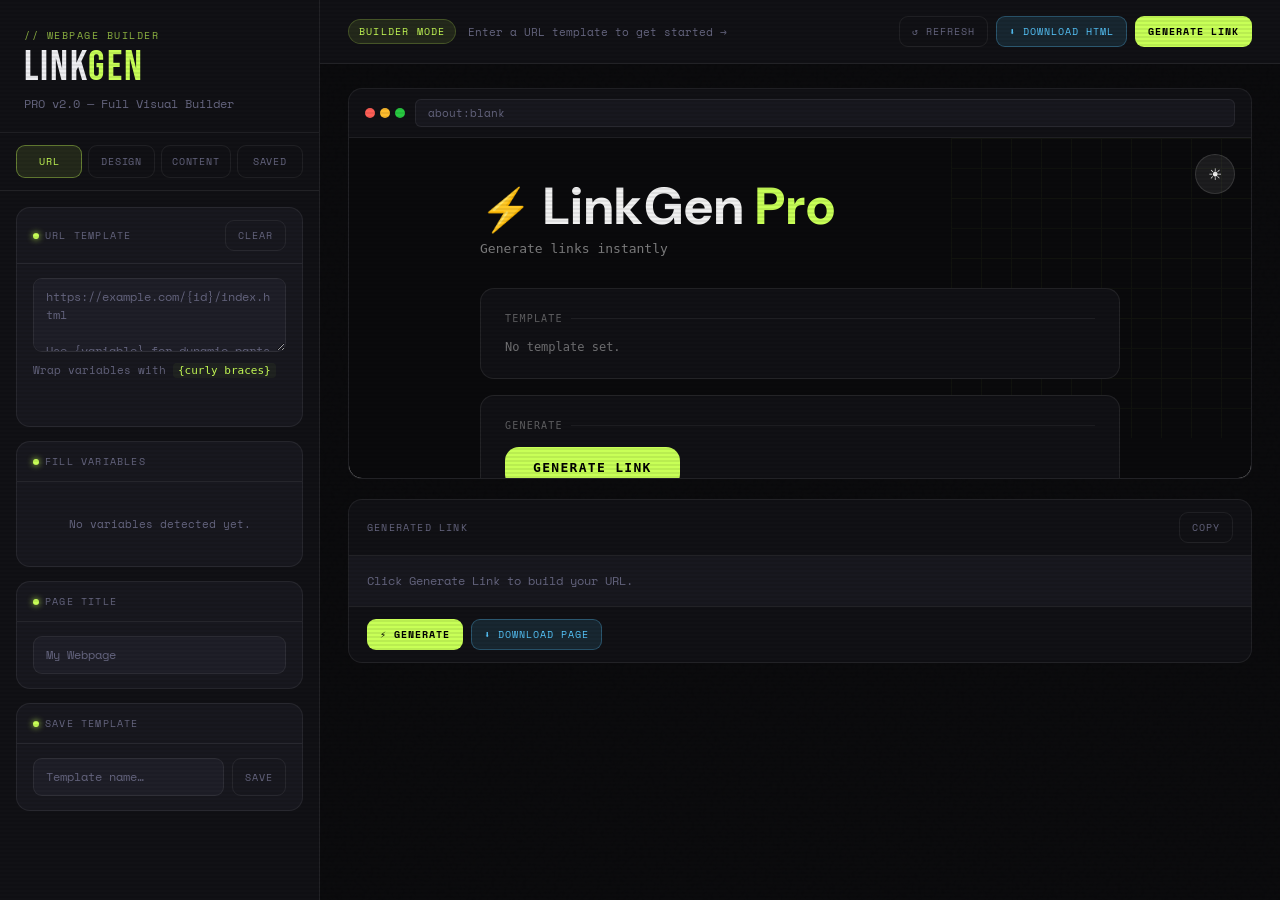
<file: index.html>
<!DOCTYPE html>
<html lang="en">
<head>
    <meta charset="UTF-8" />
    <meta name="viewport" content="width=device-width, initial-scale=1.0" />
    <title>LinkGen Pro — Webpage Builder</title>

    <!-- Google Fonts -->
    <link href="https://fonts.googleapis.com/css2?family=Space+Mono:wght@400;700&family=Bebas+Neue&family=DM+Sans:wght@300;400;500;600;700&display=swap" rel="stylesheet" />

    <!-- External CSS -->
    <link rel="stylesheet" href="styles.css" />
</head>
<body>

    <div class="app">

        <!-- ══════════════════ SIDEBAR ══════════════════ -->
        <aside class="sidebar">

            <div class="sidebar-logo">
                <div class="logo-tag">// Webpage Builder</div>
                <div class="logo-title">Link<span>Gen</span></div>
                <div class="logo-sub">PRO v2.0 — Full Visual Builder</div>
            </div>

            <!-- NAV TABS -->
            <nav class="nav-tabs">
                <button class="nav-tab active" data-panel="template">URL</button>
                <button class="nav-tab" data-panel="design">Design</button>
                <button class="nav-tab" data-panel="content">Content</button>
                <button class="nav-tab" data-panel="saved">Saved</button>
            </nav>

            <!-- ── PANEL: URL TEMPLATE ── -->
            <div class="panel active" id="panel-template">
                <div class="panel-scroll">

                    <div class="card">
                        <div class="card-header">
                            <div class="card-title"><span class="dot"></span> URL Template</div>
                            <button class="btn btn-ghost btn-sm" id="clearTplBtn">Clear</button>
                        </div>
                        <div class="card-body">
                            <textarea id="templateInput" rows="3" placeholder="https://example.com/{id}/index.html&#10;&#10;Use {variable} for dynamic parts"></textarea>
                            <div class="hint" style="font-family:var(--mono);font-size:11px;color:var(--muted);">
                                Wrap variables with <code style="color:var(--accent);background:var(--accent-dim2);padding:1px 5px;border-radius:4px;">{curly braces}</code>
                            </div>
                            <div class="var-pills" id="varPills"></div>
                        </div>
                    </div>

                    <div class="card">
                        <div class="card-header">
                            <div class="card-title"><span class="dot"></span> Fill Variables</div>
                        </div>
                        <div class="card-body">
                            <div class="field-list" id="fieldList">
                                <div class="empty">No variables detected yet.</div>
                            </div>
                        </div>
                    </div>

                    <div class="card">
                        <div class="card-header">
                            <div class="card-title"><span class="dot"></span> Page Title</div>
                        </div>
                        <div class="card-body">
                            <input type="text" id="pageTitleInput" placeholder="My Webpage" />
                        </div>
                    </div>

                    <div class="card">
                        <div class="card-header">
                            <div class="card-title"><span class="dot"></span> Save Template</div>
                        </div>
                        <div class="card-body">
                            <div style="display:flex;gap:8px;">
                                <input type="text" id="saveName" placeholder="Template name…" style="flex:1;" />
                                <button class="btn btn-ghost btn-sm" id="saveTplBtn">Save</button>
                            </div>
                        </div>
                    </div>

                </div>
            </div>

            <!-- ── PANEL: DESIGN ── -->
            <div class="panel" id="panel-design">
                <div class="tab-btn-group">
                    <button class="tab-btn active" data-sub="colors">Colors</button>
                    <button class="tab-btn" data-sub="typo">Type</button>
                    <button class="tab-btn" data-sub="layout">Layout</button>
                    <button class="tab-btn" data-sub="fx">FX</button>
                </div>
                <div class="panel-scroll" style="padding-top:0;">

                    <!-- Colors sub-panel -->
                    <div class="sub-panel active" id="sub-colors">
                        <div class="card">
                            <div class="card-header"><div class="card-title"><span class="dot"></span> Color Scheme</div></div>
                            <div class="card-body">
                                <div class="input-group">
                                    <label>Preset</label>
                                    <select id="colorPreset">
                                        <option value="custom">Custom</option>
                                        <option value="dark-neon">Dark Neon</option>
                                        <option value="midnight">Midnight Blue</option>
                                        <option value="light">Clean Light</option>
                                        <option value="warm">Warm Cream</option>
                                        <option value="crimson">Crimson Dark</option>
                                        <option value="forest">Forest Green</option>
                                        <option value="cyberpunk">Cyberpunk</option>
                                    </select>
                                </div>
                                <div class="input-group">
                                    <label>Background</label>
                                    <div class="color-row">
                                        <div class="color-swatch">
                                            <div class="color-swatch-preview" id="bgPreview"></div>
                                            <input type="color" id="bgColor" value="#0a0a0c" />
                                        </div>
                                        <input type="text" id="bgColorText" class="color-text" value="#0a0a0c" />
                                    </div>
                                </div>
                                <div class="input-group">
                                    <label>Accent Color</label>
                                    <div class="color-row">
                                        <div class="color-swatch">
                                            <div class="color-swatch-preview" id="accentPreview"></div>
                                            <input type="color" id="accentColor" value="#c8ff57" />
                                        </div>
                                        <input type="text" id="accentColorText" class="color-text" value="#c8ff57" />
                                    </div>
                                </div>
                                <div class="input-group">
                                    <label>Text Color</label>
                                    <div class="color-row">
                                        <div class="color-swatch">
                                            <div class="color-swatch-preview" id="textPreview"></div>
                                            <input type="color" id="textColor" value="#f0f0f0" />
                                        </div>
                                        <input type="text" id="textColorText" class="color-text" value="#f0f0f0" />
                                    </div>
                                </div>
                                <div class="input-group">
                                    <label>Card / Surface</label>
                                    <div class="color-row">
                                        <div class="color-swatch">
                                            <div class="color-swatch-preview" id="surfPreview"></div>
                                            <input type="color" id="surfColor" value="#111115" />
                                        </div>
                                        <input type="text" id="surfColorText" class="color-text" value="#111115" />
                                    </div>
                                </div>
                                <div class="input-group">
                                    <label>Button Text</label>
                                    <div class="color-row">
                                        <div class="color-swatch">
                                            <div class="color-swatch-preview" id="btnTextPreview"></div>
                                            <input type="color" id="btnTextColor" value="#000000" />
                                        </div>
                                        <input type="text" id="btnTextColorText" class="color-text" value="#000000" />
                                    </div>
                                </div>
                            </div>
                        </div>
                    </div>

                    <!-- Typography sub-panel -->
                    <div class="sub-panel" id="sub-typo">
                        <div class="card">
                            <div class="card-header"><div class="card-title"><span class="dot"></span> Typography</div></div>
                            <div class="card-body">
                                <div class="input-group">
                                    <label>Title Font</label>
                                    <select id="titleFont">
                                        <option value="'Bebas Neue', sans-serif">Bebas Neue (Display)</option>
                                        <option value="'Space Mono', monospace">Space Mono</option>
                                        <option value="'DM Sans', sans-serif" selected>DM Sans</option>
                                        <option value="Georgia, serif">Georgia</option>
                                        <option value="'Courier New', monospace">Courier New</option>
                                        <option value="Impact, sans-serif">Impact</option>
                                        <option value="'Arial Black', sans-serif">Arial Black</option>
                                    </select>
                                </div>
                                <div class="input-group">
                                    <label>Body Font</label>
                                    <select id="bodyFont">
                                        <option value="'DM Sans', sans-serif" selected>DM Sans</option>
                                        <option value="'Space Mono', monospace">Space Mono</option>
                                        <option value="Georgia, serif">Georgia</option>
                                        <option value="Arial, sans-serif">Arial</option>
                                        <option value="'Courier New', monospace">Courier New</option>
                                    </select>
                                </div>
                                <div class="input-group">
                                    <label>Title Size</label>
                                    <div class="range-row">
                                        <input type="range" id="titleSize" min="24" max="96" value="52" style="flex:1;" />
                                        <span class="range-val" id="titleSizeVal">52px</span>
                                    </div>
                                </div>
                                <div class="input-group">
                                    <label>Body Size</label>
                                    <div class="range-row">
                                        <input type="range" id="bodySize" min="12" max="24" value="16" style="flex:1;" />
                                        <span class="range-val" id="bodySizeVal">16px</span>
                                    </div>
                                </div>
                                <div class="input-group">
                                    <label>Letter Spacing</label>
                                    <div class="range-row">
                                        <input type="range" id="letterSpacing" min="0" max="20" value="2" style="flex:1;" />
                                        <span class="range-val" id="letterSpacingVal">0.02em</span>
                                    </div>
                                </div>
                            </div>
                        </div>
                    </div>

                    <!-- Layout sub-panel -->
                    <div class="sub-panel" id="sub-layout">
                        <div class="card">
                            <div class="card-header"><div class="card-title"><span class="dot"></span> Layout</div></div>
                            <div class="card-body">
                                <div class="input-group">
                                    <label>Card Style</label>
                                    <select id="cardStyle">
                                        <option value="modern">Modern Rounded</option>
                                        <option value="sharp">Sharp Edges</option>
                                        <option value="pill">Pill Inputs</option>
                                        <option value="brutal">Brutal Borders</option>
                                        <option value="glass">Glassmorphism</option>
                                    </select>
                                </div>
                                <div class="input-group">
                                    <label>Layout Width</label>
                                    <select id="layoutWidth">
                                        <option value="480px">Narrow (480px)</option>
                                        <option value="640px" selected>Normal (640px)</option>
                                        <option value="800px">Wide (800px)</option>
                                        <option value="100%">Full Width</option>
                                    </select>
                                </div>
                                <div class="input-group">
                                    <label>Padding</label>
                                    <div class="range-row">
                                        <input type="range" id="pagePad" min="16" max="80" value="40" style="flex:1;" />
                                        <span class="range-val" id="pagePadVal">40px</span>
                                    </div>
                                </div>
                                <div class="input-group">
                                    <label>Border Radius</label>
                                    <div class="range-row">
                                        <input type="range" id="borderRadius" min="0" max="30" value="14" style="flex:1;" />
                                        <span class="range-val" id="borderRadiusVal">14px</span>
                                    </div>
                                </div>
                                <div class="input-group">
                                    <label>Input Style</label>
                                    <select id="inputStyle">
                                        <option value="filled">Filled</option>
                                        <option value="outline">Outline Only</option>
                                        <option value="underline">Underline</option>
                                        <option value="glow">Glow Focus</option>
                                    </select>
                                </div>
                                <div class="input-group">
                                    <label>Button Shape</label>
                                    <select id="btnShape">
                                        <option value="rounded">Rounded</option>
                                        <option value="pill">Pill</option>
                                        <option value="sharp">Sharp</option>
                                    </select>
                                </div>
                            </div>
                        </div>
                    </div>

                    <!-- FX sub-panel -->
                    <div class="sub-panel" id="sub-fx">
                        <div class="card">
                            <div class="card-header"><div class="card-title"><span class="dot"></span> Visual Effects</div></div>
                            <div class="card-body">
                                <div class="toggle-row">
                                    <span class="toggle-label">Animated Background</span>
                                    <label class="toggle"><input type="checkbox" id="fxAnimBg" /><span class="toggle-track"></span></label>
                                </div>
                                <div class="toggle-row">
                                    <span class="toggle-label">Scanlines</span>
                                    <label class="toggle"><input type="checkbox" id="fxScanlines" /><span class="toggle-track"></span></label>
                                </div>
                                <div class="toggle-row">
                                    <span class="toggle-label">Glow Inputs</span>
                                    <label class="toggle"><input type="checkbox" id="fxGlowInputs" checked /><span class="toggle-track"></span></label>
                                </div>
                                <div class="toggle-row">
                                    <span class="toggle-label">Floating Labels</span>
                                    <label class="toggle"><input type="checkbox" id="fxFloatLabels" /><span class="toggle-track"></span></label>
                                </div>
                                <div class="toggle-row">
                                    <span class="toggle-label">Grid Decoration</span>
                                    <label class="toggle"><input type="checkbox" id="fxGrid" checked /><span class="toggle-track"></span></label>
                                </div>
                                <div class="toggle-row">
                                    <span class="toggle-label">Particle Effect</span>
                                    <label class="toggle"><input type="checkbox" id="fxParticles" /><span class="toggle-track"></span></label>
                                </div>
                                <div class="toggle-row">
                                    <span class="toggle-label">Fade-in Animation</span>
                                    <label class="toggle"><input type="checkbox" id="fxFadeIn" checked /><span class="toggle-track"></span></label>
                                </div>
                                <div class="toggle-row">
                                    <span class="toggle-label">Confetti on Generate</span>
                                    <label class="toggle"><input type="checkbox" id="fxConfetti" /><span class="toggle-track"></span></label>
                                </div>
                            </div>
                        </div>
                    </div>

                </div>
            </div>

            <!-- ── PANEL: CONTENT ── -->
            <div class="panel" id="panel-content">
                <div class="panel-scroll">

                    <div class="card">
                        <div class="card-header"><div class="card-title"><span class="dot"></span> Page Header</div></div>
                        <div class="card-body">
                            <div class="input-group"><label>Brand / App Name</label><input type="text" id="brandName" placeholder="LinkGen Pro" value="LinkGen Pro" /></div>
                            <div class="input-group"><label>Tagline</label><input type="text" id="tagline" placeholder="Generate links instantly" value="Generate links instantly" /></div>
                            <div class="input-group"><label>Show Logo Icon</label>
                                <select id="logoIcon">
                                    <option value="⚡">⚡ Lightning</option>
                                    <option value="🔗">🔗 Link</option>
                                    <option value="🚀">🚀 Rocket</option>
                                    <option value="✦">✦ Star</option>
                                    <option value="◈">◈ Diamond</option>
                                    <option value="none">None</option>
                                </select>
                            </div>
                        </div>
                    </div>

                    <div class="card">
                        <div class="card-header"><div class="card-title"><span class="dot"></span> Generate Button</div></div>
                        <div class="card-body">
                            <div class="input-group"><label>Button Label</label><input type="text" id="btnLabel" placeholder="Generate Link" value="Generate Link" /></div>
                            <div class="input-group"><label>Button Size</label>
                                <select id="btnSize">
                                    <option value="small">Small</option>
                                    <option value="medium" selected>Medium</option>
                                    <option value="large">Large</option>
                                    <option value="xl">XL Full Width</option>
                                </select>
                            </div>
                        </div>
                    </div>

                    <div class="card">
                        <div class="card-header"><div class="card-title"><span class="dot"></span> Extra Sections</div></div>
                        <div class="card-body">
                            <div class="toggle-row">
                                <span class="toggle-label">Show QR Code</span>
                                <label class="toggle"><input type="checkbox" id="showQR" checked /><span class="toggle-track"></span></label>
                            </div>
                            <div class="toggle-row">
                                <span class="toggle-label">Copy to Clipboard Btn</span>
                                <label class="toggle"><input type="checkbox" id="showCopy" checked /><span class="toggle-track"></span></label>
                            </div>
                            <div class="toggle-row">
                                <span class="toggle-label">Open in New Tab Btn</span>
                                <label class="toggle"><input type="checkbox" id="showOpen" checked /><span class="toggle-track"></span></label>
                            </div>
                            <div class="toggle-row">
                                <span class="toggle-label">Link History</span>
                                <label class="toggle"><input type="checkbox" id="showHistory" checked /><span class="toggle-track"></span></label>
                            </div>
                            <div class="toggle-row">
                                <span class="toggle-label">URL Validation</span>
                                <label class="toggle"><input type="checkbox" id="showValidation" checked /><span class="toggle-track"></span></label>
                            </div>
                            <div class="toggle-row">
                                <span class="toggle-label">Character Counter</span>
                                <label class="toggle"><input type="checkbox" id="showCharCount" /><span class="toggle-track"></span></label>
                            </div>
                            <div class="toggle-row">
                                <span class="toggle-label">Dark/Light Toggle</span>
                                <label class="toggle"><input type="checkbox" id="showThemeToggle" checked /><span class="toggle-track"></span></label>
                            </div>
                            <div class="toggle-row">
                                <span class="toggle-label">Footer Credits</span>
                                <label class="toggle"><input type="checkbox" id="showFooter" /><span class="toggle-track"></span></label>
                            </div>
                        </div>
                    </div>

                    <div class="card">
                        <div class="card-header"><div class="card-title"><span class="dot"></span> Custom Footer</div></div>
                        <div class="card-body">
                            <div class="input-group"><label>Footer Text</label><input type="text" id="footerText" placeholder="Made with LinkGen Pro" /></div>
                        </div>
                    </div>

                </div>
            </div>

            <!-- ── PANEL: SAVED ── -->
            <div class="panel" id="panel-saved">
                <div class="panel-scroll">

                    <div class="card">
                        <div class="card-header">
                            <div class="card-title"><span class="dot"></span> Saved Templates</div>
                            <button class="btn btn-ghost btn-sm" id="clearAllSavedBtn">Clear All</button>
                        </div>
                        <div class="card-body" id="savedList">
                            <div class="empty">No saved templates.</div>
                        </div>
                    </div>

                    <div class="card">
                        <div class="card-header">
                            <div class="card-title"><span class="dot"></span> History</div>
                            <button class="btn btn-ghost btn-sm" id="clearHistBtn">Clear</button>
                        </div>
                        <div class="card-body" id="historyList">
                            <div class="empty">No link history.</div>
                        </div>
                    </div>

                </div>
            </div>

        </aside>

        <!-- ══════════════════ MAIN AREA ══════════════════ -->
        <main class="main">

            <div class="topbar">
                <div class="topbar-left">
                    <div class="mode-badge">Builder Mode</div>
                    <div class="preview-label" id="previewLabel">Enter a URL template to get started →</div>
                </div>
                <div class="topbar-actions">
                    <button class="btn btn-ghost btn-sm" id="refreshPreviewBtn">↺ Refresh</button>
                    <button class="btn btn-blue btn-sm" id="downloadHtmlBtn">⬇ Download HTML</button>
                    <button class="btn btn-accent btn-sm" id="generateLinkBtn">Generate Link</button>
                </div>
            </div>

            <div class="preview-area">

                <!-- Live URL Preview -->
                <div class="live-preview-wrap">
                    <div class="preview-browser-bar">
                        <div class="browser-dots">
                            <div class="browser-dot"></div>
                            <div class="browser-dot"></div>
                            <div class="browser-dot"></div>
                        </div>
                        <div class="browser-url" id="browserUrl">about:blank</div>
                    </div>
                    <div class="preview-iframe-wrap">
                        <iframe id="previewFrame" sandbox="allow-scripts allow-same-origin" title="Live Preview"></iframe>
                    </div>
                </div>

                <!-- Output -->
                <div class="output-card">
                    <div class="output-header">
                        <div class="output-title">Generated Link</div>
                        <button class="btn btn-ghost btn-sm" id="copyLinkBtn">Copy</button>
                    </div>
                    <div class="output-link" id="outputLink">
                        <span style="color:var(--muted);font-size:12px;">Click Generate Link to build your URL.</span>
                        <div class="copy-overlay">Click to copy</div>
                    </div>
                    <div class="output-actions">
                        <button class="btn btn-accent btn-sm" id="generateLinkBtn2">⚡ Generate</button>
                        <button class="btn btn-ghost btn-sm" id="openLinkBtn" style="display:none;">↗ Open</button>
                        <button class="btn btn-ghost btn-sm" id="qrBtn" style="display:none;">QR Code</button>
                        <button class="btn btn-blue btn-sm" id="downloadHtmlBtn2">⬇ Download Page</button>
                    </div>
                </div>

                <!-- QR Code display -->
                <div id="qrSection" style="display:none;">
                    <div class="output-card">
                        <div class="output-header">
                            <div class="output-title">QR Code</div>
                            <button class="btn btn-ghost btn-sm" id="closeQrBtn">✕ Close</button>
                        </div>
                        <div style="padding:20px;text-align:center;">
                            <canvas id="qrCanvas" width="200" height="200" style="border-radius:8px;background:#fff;padding:10px;"></canvas>
                        </div>
                    </div>
                </div>

            </div>

        </main>

    </div>

    <!-- Toast -->
    <div class="toast" id="toast"></div>

    <!-- External JavaScript -->
    <script src="script.js"></script>
</body>
</html>
</file>
<file: styles.css>
/* ══════════════════════════════════════════════
   styles.css – LinkGen Pro
   ══════════════════════════════════════════════ */

*,
*::before,
*::after {
    box-sizing: border-box;
    margin: 0;
    padding: 0;
}

:root {
    --bg: #0a0a0c;
    --surface: #111115;
    --surface2: #18181f;
    --surface3: #1f1f28;
    --border: rgba(255, 255, 255, 0.07);
    --border-hover: rgba(255, 255, 255, 0.18);
    --text: #eeeef2;
    --muted: #666680;
    --accent: #c8ff57;
    --accent2: #57c8ff;
    --accent3: #ff57a8;
    --accent-dim: rgba(200, 255, 87, 0.1);
    --accent-dim2: rgba(200, 255, 87, 0.05);
    --danger: #ff4f4f;
    --success: #4fff9a;
    --radius: 14px;
    --radius-sm: 9px;
    --mono: 'Space Mono', monospace;
    --sans: 'DM Sans', sans-serif;
    --display: 'Bebas Neue', sans-serif;
}

body {
    background: var(--bg);
    color: var(--text);
    font-family: var(--sans);
    min-height: 100vh;
    overflow-x: hidden;
}

/* ─── SCANLINE OVERLAY ─── */
body::before {
    content: '';
    position: fixed;
    inset: 0;
    background: repeating-linear-gradient(0deg,
            transparent,
            transparent 2px,
            rgba(0, 0, 0, 0.07) 2px,
            rgba(0, 0, 0, 0.07) 4px);
    pointer-events: none;
    z-index: 9999;
}

/* ─── NOISE TEXTURE ─── */
body::after {
    content: '';
    position: fixed;
    inset: 0;
    background-image: url("data:image/svg+xml,%3Csvg viewBox='0 0 256 256' xmlns='http://www.w3.org/2000/svg'%3E%3Cfilter id='n'%3E%3CfeTurbulence type='fractalNoise' baseFrequency='0.9' numOctaves='4' stitchTiles='stitch'/%3E%3C/filter%3E%3Crect width='100%25' height='100%25' filter='url(%23n)' opacity='0.04'/%3E%3C/svg%3E");
    opacity: 0.4;
    pointer-events: none;
    z-index: 0;
}

/* ─── SIDEBAR LAYOUT ─── */
.app {
    display: grid;
    grid-template-columns: 320px 1fr;
    min-height: 100vh;
    position: relative;
    z-index: 1;
}

/* ─── SIDEBAR ─── */
.sidebar {
    background: var(--surface);
    border-right: 1px solid var(--border);
    display: flex;
    flex-direction: column;
    position: sticky;
    top: 0;
    height: 100vh;
    overflow-y: auto;
    scrollbar-width: thin;
    scrollbar-color: var(--surface3) transparent;
}

.sidebar-logo {
    padding: 28px 24px 20px;
    border-bottom: 1px solid var(--border);
}

.logo-tag {
    font-family: var(--mono);
    font-size: 10px;
    color: var(--accent);
    letter-spacing: 0.15em;
    text-transform: uppercase;
    margin-bottom: 4px;
    opacity: 0.7;
}

.logo-title {
    font-family: var(--display);
    font-size: 42px;
    letter-spacing: 0.05em;
    line-height: 1;
    color: var(--text);
}

.logo-title span {
    color: var(--accent);
}

.logo-sub {
    font-size: 12px;
    color: var(--muted);
    margin-top: 6px;
    font-family: var(--mono);
}

/* ─── NAV TABS ─── */
.nav-tabs {
    display: flex;
    padding: 12px 16px;
    gap: 6px;
    border-bottom: 1px solid var(--border);
}

.nav-tab {
    flex: 1;
    padding: 8px 10px;
    border-radius: var(--radius-sm);
    border: 1px solid var(--border);
    background: transparent;
    color: var(--muted);
    font-family: var(--mono);
    font-size: 10px;
    text-transform: uppercase;
    letter-spacing: 0.08em;
    cursor: pointer;
    transition: all 0.2s;
    text-align: center;
}

.nav-tab:hover {
    border-color: var(--border-hover);
    color: var(--text);
}

.nav-tab.active {
    background: var(--accent-dim);
    border-color: rgba(200, 255, 87, 0.4);
    color: var(--accent);
}

/* ─── PANEL CONTENT ─── */
.panel {
    display: none;
    flex-direction: column;
    flex: 1;
}

.panel.active {
    display: flex;
}

.panel-scroll {
    flex: 1;
    overflow-y: auto;
    padding: 16px;
    display: flex;
    flex-direction: column;
    gap: 14px;
}

/* ─── SECTION CARD ─── */
.card {
    background: var(--surface2);
    border: 1px solid var(--border);
    border-radius: var(--radius);
    overflow: hidden;
}

.card-header {
    padding: 12px 16px;
    border-bottom: 1px solid var(--border);
    display: flex;
    align-items: center;
    justify-content: space-between;
    gap: 8px;
}

.card-title {
    font-family: var(--mono);
    font-size: 10px;
    text-transform: uppercase;
    letter-spacing: 0.12em;
    color: var(--muted);
    display: flex;
    align-items: center;
    gap: 6px;
}

.card-title .dot {
    width: 6px;
    height: 6px;
    border-radius: 50%;
    background: var(--accent);
    box-shadow: 0 0 6px var(--accent);
}

.card-body {
    padding: 14px 16px;
    display: flex;
    flex-direction: column;
    gap: 10px;
}

/* ─── INPUTS ─── */
label {
    font-size: 11px;
    color: var(--muted);
    font-family: var(--mono);
    text-transform: uppercase;
    letter-spacing: 0.08em;
    display: block;
    margin-bottom: 4px;
}

input[type="text"],
input[type="url"],
input[type="number"],
input[type="color"],
select,
textarea {
    width: 100%;
    background: var(--surface3);
    border: 1px solid var(--border);
    border-radius: var(--radius-sm);
    color: var(--text);
    font-family: var(--mono);
    font-size: 12px;
    padding: 9px 12px;
    outline: none;
    transition: border-color 0.2s, box-shadow 0.2s;
    line-height: 1.5;
}

input:focus,
select:focus,
textarea:focus {
    border-color: rgba(200, 255, 87, 0.4);
    box-shadow: 0 0 0 3px rgba(200, 255, 87, 0.06);
}

input::placeholder,
textarea::placeholder {
    color: var(--muted);
}

select {
    cursor: pointer;
    appearance: none;
    background-image: url("data:image/svg+xml,%3Csvg xmlns='http://www.w3.org/2000/svg' width='12' height='12' viewBox='0 0 24 24' fill='none' stroke='%23666680' stroke-width='2'%3E%3Cpolyline points='6 9 12 15 18 9'/%3E%3C/svg%3E");
    background-repeat: no-repeat;
    background-position: right 10px center;
    padding-right: 30px;
}

select option {
    background: var(--surface2);
}

textarea {
    resize: vertical;
    min-height: 70px;
}

.input-row {
    display: grid;
    grid-template-columns: 1fr 1fr;
    gap: 8px;
}

.input-group {
    display: flex;
    flex-direction: column;
}

/* ─── COLOR INPUT ─── */
.color-row {
    display: flex;
    align-items: center;
    gap: 8px;
}

.color-swatch {
    width: 36px;
    height: 36px;
    border-radius: 8px;
    border: 1px solid var(--border);
    cursor: pointer;
    flex-shrink: 0;
    overflow: hidden;
    position: relative;
}

.color-swatch input[type="color"] {
    position: absolute;
    inset: 0;
    width: 100%;
    height: 100%;
    padding: 0;
    border: none;
    border-radius: 0;
    cursor: pointer;
    opacity: 0;
}

.color-swatch-preview {
    position: absolute;
    inset: 0;
    border-radius: 7px;
    pointer-events: none;
}

.color-text {
    flex: 1;
}

/* ─── VARIABLE PILLS ─── */
.var-pills {
    display: flex;
    flex-wrap: wrap;
    gap: 5px;
    min-height: 24px;
}

.var-pill {
    font-family: var(--mono);
    font-size: 10px;
    background: var(--accent-dim);
    color: var(--accent);
    border: 1px solid rgba(200, 255, 87, 0.2);
    border-radius: 20px;
    padding: 2px 9px;
    animation: popIn 0.2s ease;
}

@keyframes popIn {
    from {
        transform: scale(0.8);
        opacity: 0;
    }
    to {
        transform: scale(1);
        opacity: 1;
    }
}

/* ─── FIELD ROWS ─── */
.field-list {
    display: flex;
    flex-direction: column;
    gap: 8px;
}

.field-item {
    display: flex;
    align-items: center;
    gap: 8px;
    animation: slideIn 0.2s ease;
}

@keyframes slideIn {
    from {
        transform: translateY(-5px);
        opacity: 0;
    }
    to {
        transform: translateY(0);
        opacity: 1;
    }
}

.field-var-tag {
    font-family: var(--mono);
    font-size: 10px;
    color: var(--accent);
    background: var(--accent-dim2);
    border: 1px solid rgba(200, 255, 87, 0.15);
    border-radius: 6px;
    padding: 8px 10px;
    min-width: 80px;
    flex-shrink: 0;
    white-space: nowrap;
    overflow: hidden;
    text-overflow: ellipsis;
}

.field-item input {
    flex: 1;
}

/* ─── TOGGLE ─── */
.toggle-row {
    display: flex;
    align-items: center;
    justify-content: space-between;
    gap: 10px;
}

.toggle-label {
    font-family: var(--mono);
    font-size: 11px;
    color: var(--text);
    text-transform: uppercase;
    letter-spacing: 0.06em;
}

.toggle {
    position: relative;
    width: 38px;
    height: 22px;
    flex-shrink: 0;
}

.toggle input {
    opacity: 0;
    width: 0;
    height: 0;
}

.toggle-track {
    position: absolute;
    inset: 0;
    background: var(--surface3);
    border: 1px solid var(--border);
    border-radius: 11px;
    cursor: pointer;
    transition: background 0.2s, border-color 0.2s;
}

.toggle input:checked+.toggle-track {
    background: var(--accent-dim);
    border-color: rgba(200, 255, 87, 0.4);
}

.toggle-track::after {
    content: '';
    position: absolute;
    top: 3px;
    left: 3px;
    width: 14px;
    height: 14px;
    border-radius: 50%;
    background: var(--muted);
    transition: transform 0.2s, background 0.2s;
}

.toggle input:checked+.toggle-track::after {
    transform: translateX(16px);
    background: var(--accent);
}

/* ─── BUTTONS ─── */
.btn {
    display: inline-flex;
    align-items: center;
    justify-content: center;
    gap: 7px;
    padding: 10px 16px;
    border-radius: var(--radius-sm);
    border: 1px solid transparent;
    font-family: var(--mono);
    font-size: 11px;
    text-transform: uppercase;
    letter-spacing: 0.1em;
    cursor: pointer;
    transition: all 0.2s;
    white-space: nowrap;
}

.btn-accent {
    background: var(--accent);
    color: #000;
    font-weight: 700;
}

.btn-accent:hover {
    background: #d6ff7a;
    box-shadow: 0 0 20px rgba(200, 255, 87, 0.3);
    transform: translateY(-1px);
}

.btn-ghost {
    background: transparent;
    border-color: var(--border);
    color: var(--muted);
}

.btn-ghost:hover {
    border-color: var(--border-hover);
    color: var(--text);
}

.btn-danger {
    background: transparent;
    border-color: rgba(255, 79, 79, 0.3);
    color: var(--danger);
}

.btn-danger:hover {
    background: rgba(255, 79, 79, 0.1);
}

.btn-blue {
    background: rgba(87, 200, 255, 0.12);
    border-color: rgba(87, 200, 255, 0.3);
    color: var(--accent2);
}

.btn-blue:hover {
    background: rgba(87, 200, 255, 0.2);
}

.btn-full {
    width: 100%;
}

.btn-sm {
    padding: 7px 12px;
    font-size: 10px;
}

/* ─── SAVED TEMPLATES ─── */
.saved-item {
    background: var(--surface3);
    border: 1px solid var(--border);
    border-radius: var(--radius-sm);
    padding: 10px 12px;
    cursor: pointer;
    transition: border-color 0.2s;
    display: flex;
    align-items: flex-start;
    gap: 10px;
}

.saved-item:hover {
    border-color: var(--border-hover);
}

.saved-name {
    font-size: 12px;
    font-weight: 600;
    margin-bottom: 2px;
}

.saved-tpl {
    font-family: var(--mono);
    font-size: 10px;
    color: var(--muted);
    word-break: break-all;
}

.saved-del {
    font-size: 14px;
    color: var(--muted);
    cursor: pointer;
    flex-shrink: 0;
    padding: 0 2px;
    line-height: 1;
}

.saved-del:hover {
    color: var(--danger);
}

/* ─── HISTORY ─── */
.history-item {
    display: flex;
    align-items: center;
    gap: 8px;
    padding: 9px 12px;
    background: var(--surface3);
    border: 1px solid var(--border);
    border-radius: var(--radius-sm);
    font-family: var(--mono);
    font-size: 10px;
    word-break: break-all;
    cursor: pointer;
    transition: border-color 0.2s;
}

.history-item:hover {
    border-color: var(--border-hover);
}

.history-copy {
    flex-shrink: 0;
    color: var(--muted);
    font-size: 14px;
    cursor: pointer;
}

.history-copy:hover {
    color: var(--accent);
}

/* ─── MAIN AREA ─── */
.main {
    display: flex;
    flex-direction: column;
    min-height: 100vh;
}

/* ─── TOP BAR ─── */
.topbar {
    padding: 16px 28px;
    border-bottom: 1px solid var(--border);
    display: flex;
    align-items: center;
    justify-content: space-between;
    gap: 16px;
    background: var(--surface);
    position: sticky;
    top: 0;
    z-index: 10;
}

.topbar-left {
    display: flex;
    align-items: center;
    gap: 12px;
    flex: 1;
    min-width: 0;
}

.mode-badge {
    font-family: var(--mono);
    font-size: 10px;
    text-transform: uppercase;
    letter-spacing: 0.12em;
    padding: 4px 10px;
    border-radius: 20px;
    background: var(--accent-dim);
    color: var(--accent);
    border: 1px solid rgba(200, 255, 87, 0.2);
    flex-shrink: 0;
}

.preview-label {
    font-family: var(--mono);
    font-size: 11px;
    color: var(--muted);
    white-space: nowrap;
    overflow: hidden;
    text-overflow: ellipsis;
    flex: 1;
}

.topbar-actions {
    display: flex;
    gap: 8px;
    align-items: center;
}

/* ─── PREVIEW AREA ─── */
.preview-area {
    flex: 1;
    display: flex;
    flex-direction: column;
    padding: 24px 28px;
    gap: 20px;
}

/* ─── LIVE PREVIEW ─── */
.live-preview-wrap {
    background: var(--surface);
    border: 1px solid var(--border);
    border-radius: var(--radius);
    overflow: hidden;
    flex-shrink: 0;
}

.preview-browser-bar {
    padding: 10px 16px;
    border-bottom: 1px solid var(--border);
    display: flex;
    align-items: center;
    gap: 10px;
}

.browser-dots {
    display: flex;
    gap: 5px;
}

.browser-dot {
    width: 10px;
    height: 10px;
    border-radius: 50%;
}

.browser-dot:nth-child(1) {
    background: #ff5f57;
}

.browser-dot:nth-child(2) {
    background: #ffbd2e;
}

.browser-dot:nth-child(3) {
    background: #28ca41;
}

.browser-url {
    flex: 1;
    background: var(--surface2);
    border: 1px solid var(--border);
    border-radius: 6px;
    padding: 5px 12px;
    font-family: var(--mono);
    font-size: 11px;
    color: var(--muted);
    word-break: break-all;
}

.browser-url .filled {
    color: var(--accent);
}

.browser-url .unfilled {
    color: var(--danger);
}

.preview-iframe-wrap {
    width: 100%;
    background: #fff;
    min-height: 300px;
    position: relative;
}

#previewFrame {
    width: 100%;
    height: 340px;
    border: none;
    display: block;
}

/* ─── OUTPUT CARD ─── */
.output-card {
    background: var(--surface);
    border: 1px solid var(--border);
    border-radius: var(--radius);
    overflow: hidden;
}

.output-header {
    padding: 12px 18px;
    border-bottom: 1px solid var(--border);
    display: flex;
    align-items: center;
    gap: 10px;
}

.output-title {
    font-family: var(--mono);
    font-size: 10px;
    text-transform: uppercase;
    letter-spacing: 0.12em;
    color: var(--muted);
    flex: 1;
}

.output-link {
    background: var(--surface2);
    padding: 14px 18px;
    font-family: var(--mono);
    font-size: 13px;
    word-break: break-all;
    color: var(--muted);
    min-height: 50px;
    cursor: pointer;
    transition: background 0.2s;
    position: relative;
}

.output-link:hover {
    background: var(--surface3);
}

.output-link.has-value {
    color: var(--text);
}

.output-link .hl {
    color: var(--accent);
}

.output-link .unf {
    color: var(--danger);
}

.copy-overlay {
    position: absolute;
    inset: 0;
    display: flex;
    align-items: center;
    justify-content: center;
    background: rgba(200, 255, 87, 0.12);
    font-family: var(--mono);
    font-size: 12px;
    color: var(--accent);
    opacity: 0;
    transition: opacity 0.15s;
    pointer-events: none;
}

.output-link:hover .copy-overlay {
    opacity: 1;
}

.output-actions {
    padding: 12px 18px;
    border-top: 1px solid var(--border);
    display: flex;
    gap: 8px;
    flex-wrap: wrap;
}

/* ─── WEBPAGE BUILDER PANEL ─── */
.builder-grid {
    display: grid;
    grid-template-columns: 1fr 1fr;
    gap: 8px;
}

/* ─── SECTIONS EDITOR ─── */
.sections-list {
    display: flex;
    flex-direction: column;
    gap: 6px;
}

.section-item {
    background: var(--surface3);
    border: 1px solid var(--border);
    border-radius: var(--radius-sm);
    padding: 8px 12px;
    display: flex;
    align-items: center;
    gap: 8px;
    cursor: grab;
    transition: border-color 0.2s;
}

.section-item:hover {
    border-color: var(--border-hover);
}

.section-drag {
    color: var(--muted);
    font-size: 12px;
    cursor: grab;
}

.section-name {
    flex: 1;
    font-size: 12px;
}

.section-toggle {
    font-size: 12px;
    color: var(--muted);
    cursor: pointer;
}

.section-toggle.on {
    color: var(--accent);
}

/* ─── MODAL ─── */
.modal-overlay {
    position: fixed;
    inset: 0;
    background: rgba(0, 0, 0, 0.75);
    z-index: 100;
    display: flex;
    align-items: center;
    justify-content: center;
    opacity: 0;
    pointer-events: none;
    transition: opacity 0.2s;
    backdrop-filter: blur(4px);
}

.modal-overlay.open {
    opacity: 1;
    pointer-events: all;
}

.modal {
    background: var(--surface);
    border: 1px solid var(--border-hover);
    border-radius: var(--radius);
    padding: 24px;
    width: 320px;
    max-width: calc(100vw - 32px);
    transform: translateY(10px);
    transition: transform 0.2s;
}

.modal-overlay.open .modal {
    transform: translateY(0);
}

.modal h3 {
    font-size: 16px;
    margin-bottom: 16px;
}

.modal input {
    margin-bottom: 14px;
}

.modal-btns {
    display: flex;
    gap: 8px;
}

.modal-btns button {
    flex: 1;
}

/* ─── TOAST ─── */
.toast {
    position: fixed;
    bottom: 24px;
    left: 50%;
    transform: translateX(-50%) translateY(10px);
    background: var(--surface2);
    border: 1px solid var(--border-hover);
    color: var(--text);
    font-family: var(--mono);
    font-size: 12px;
    padding: 10px 20px;
    border-radius: 30px;
    z-index: 200;
    opacity: 0;
    transition: opacity 0.2s, transform 0.2s;
    pointer-events: none;
    white-space: nowrap;
}

.toast.accent {
    border-color: rgba(200, 255, 87, 0.4);
    color: var(--accent);
}

.toast.show {
    opacity: 1;
    transform: translateX(-50%) translateY(0);
}

/* ─── EMPTY STATE ─── */
.empty {
    text-align: center;
    padding: 20px;
    color: var(--muted);
    font-family: var(--mono);
    font-size: 11px;
}

/* ─── RESPONSIVE ─── */
@media (max-width: 768px) {
    .app {
        grid-template-columns: 1fr;
    }

    .sidebar {
        position: static;
        height: auto;
    }

    .preview-area {
        padding: 16px;
    }

    .topbar {
        padding: 12px 16px;
    }

    .builder-grid {
        grid-template-columns: 1fr;
    }

    #previewFrame {
        height: 220px;
    }
}

/* ─── SCROLLBAR ─── */
::-webkit-scrollbar {
    width: 5px;
}

::-webkit-scrollbar-track {
    background: transparent;
}

::-webkit-scrollbar-thumb {
    background: var(--surface3);
    border-radius: 10px;
}

/* ─── RANGE SLIDER ─── */
input[type="range"] {
    -webkit-appearance: none;
    appearance: none;
    height: 4px;
    border-radius: 2px;
    background: var(--surface3);
    border: none;
    padding: 0;
    cursor: pointer;
}

input[type="range"]::-webkit-slider-thumb {
    -webkit-appearance: none;
    width: 14px;
    height: 14px;
    border-radius: 50%;
    background: var(--accent);
    cursor: pointer;
    box-shadow: 0 0 0 3px rgba(200, 255, 87, 0.15);
}

.range-row {
    display: flex;
    align-items: center;
    gap: 10px;
}

.range-val {
    font-family: var(--mono);
    font-size: 11px;
    color: var(--accent);
    min-width: 36px;
    text-align: right;
}

/* ─── CODE BLOCK ─── */
.code-preview {
    background: var(--surface3);
    border: 1px solid var(--border);
    border-radius: var(--radius-sm);
    padding: 12px;
    font-family: var(--mono);
    font-size: 10px;
    color: var(--muted);
    overflow-x: auto;
    max-height: 120px;
    overflow-y: auto;
    white-space: pre;
    line-height: 1.6;
}

.tab-btn-group {
    display: flex;
    gap: 4px;
    padding: 0 16px 12px;
}

.tab-btn {
    flex: 1;
    padding: 6px;
    border-radius: 6px;
    border: 1px solid var(--border);
    background: transparent;
    color: var(--muted);
    font-family: var(--mono);
    font-size: 9px;
    text-transform: uppercase;
    letter-spacing: 0.1em;
    cursor: pointer;
    transition: all 0.2s;
}

.tab-btn.active {
    background: var(--accent-dim);
    border-color: rgba(200, 255, 87, 0.3);
    color: var(--accent);
}

/* Sub-tab panels */
.sub-panel {
    display: none;
}

.sub-panel.active {
    display: flex;
    flex-direction: column;
    gap: 10px;
}

/* Glow effect for accent elements */
.glow {
    text-shadow: 0 0 20px rgba(200, 255, 87, 0.4);
}
</file>
